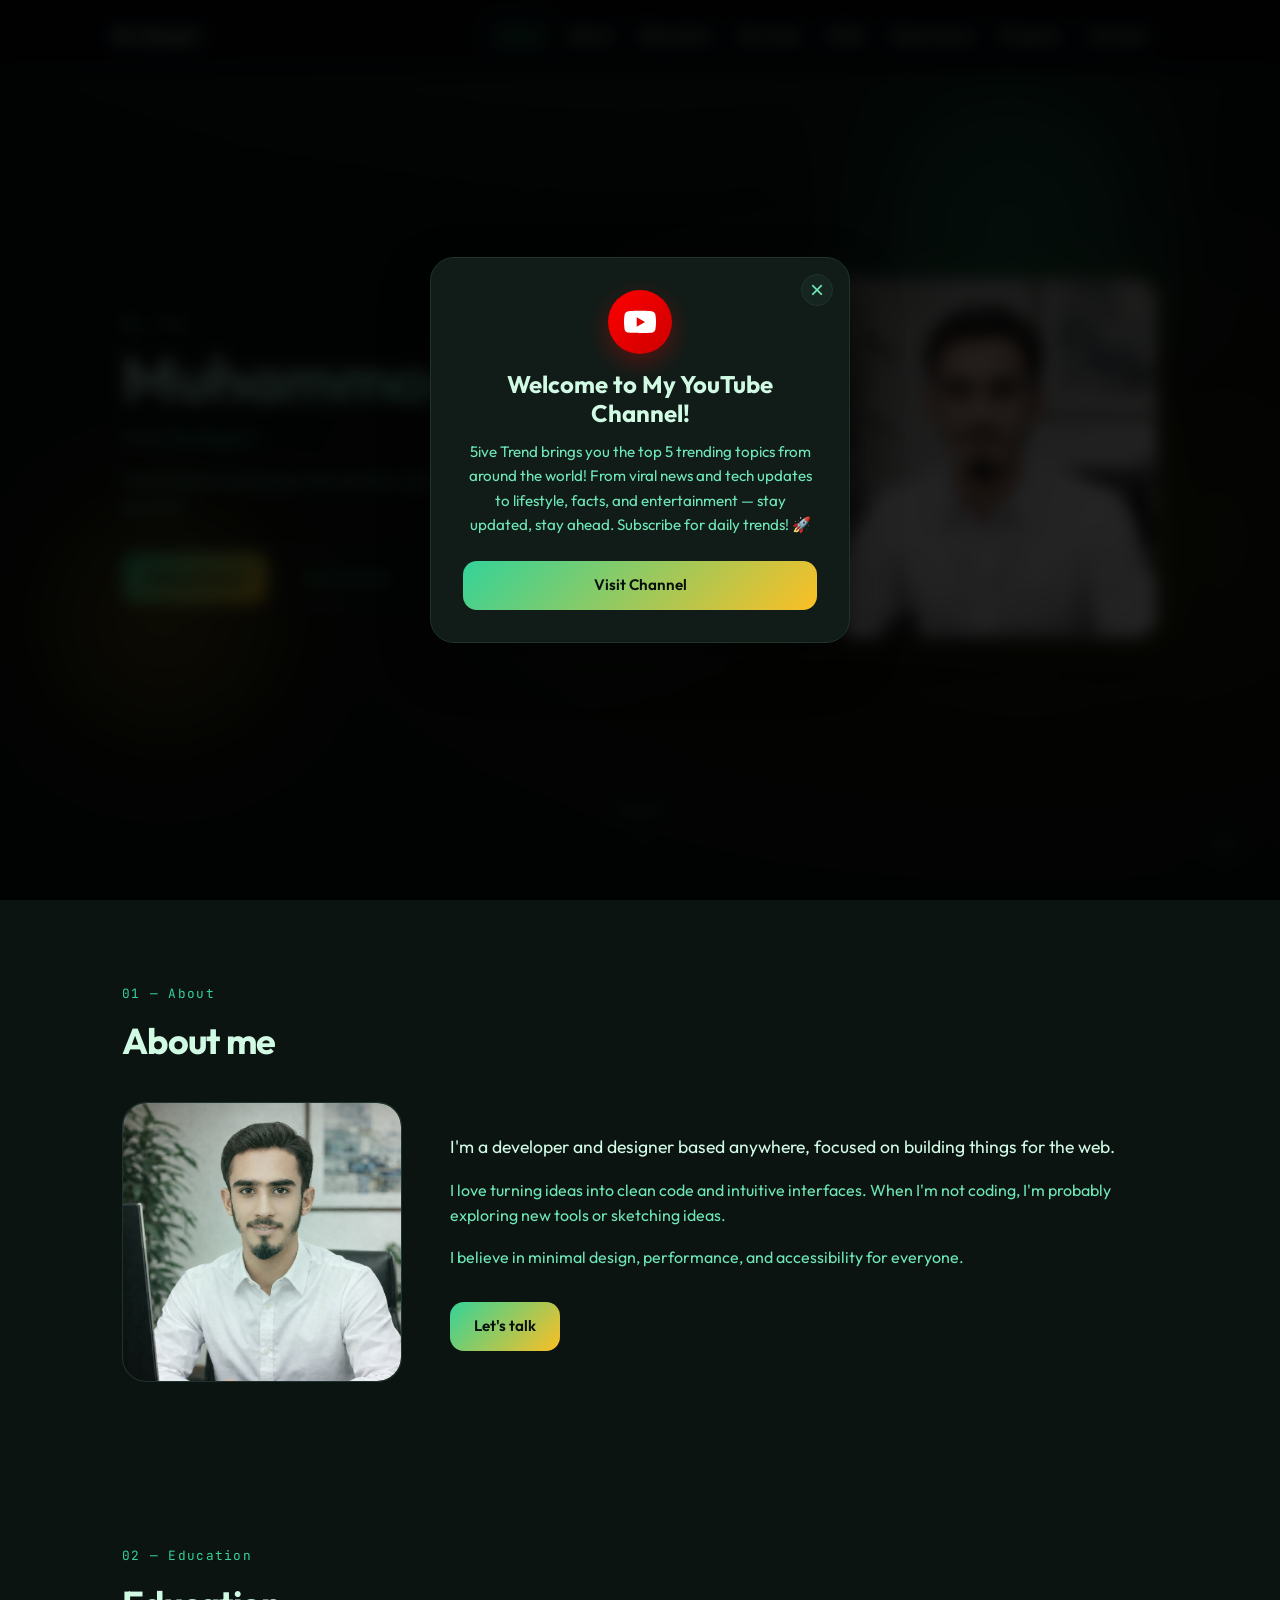
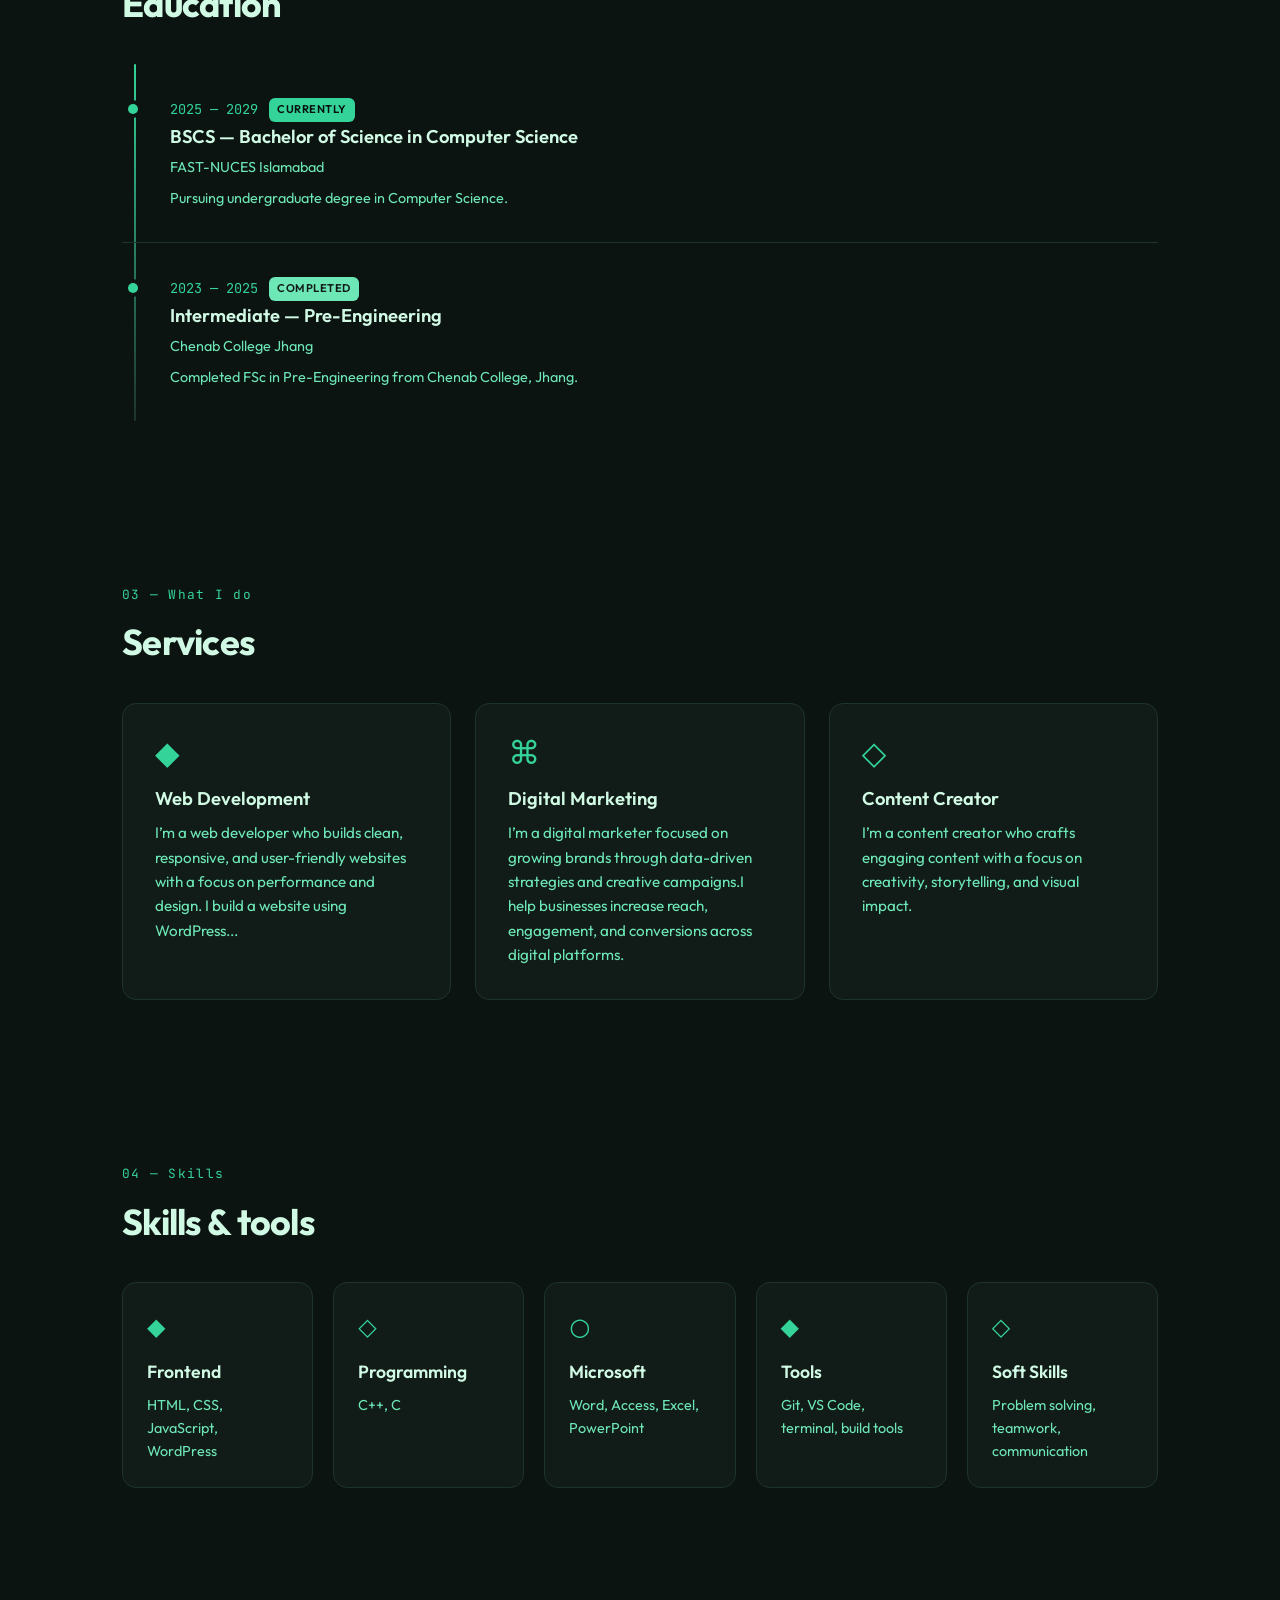
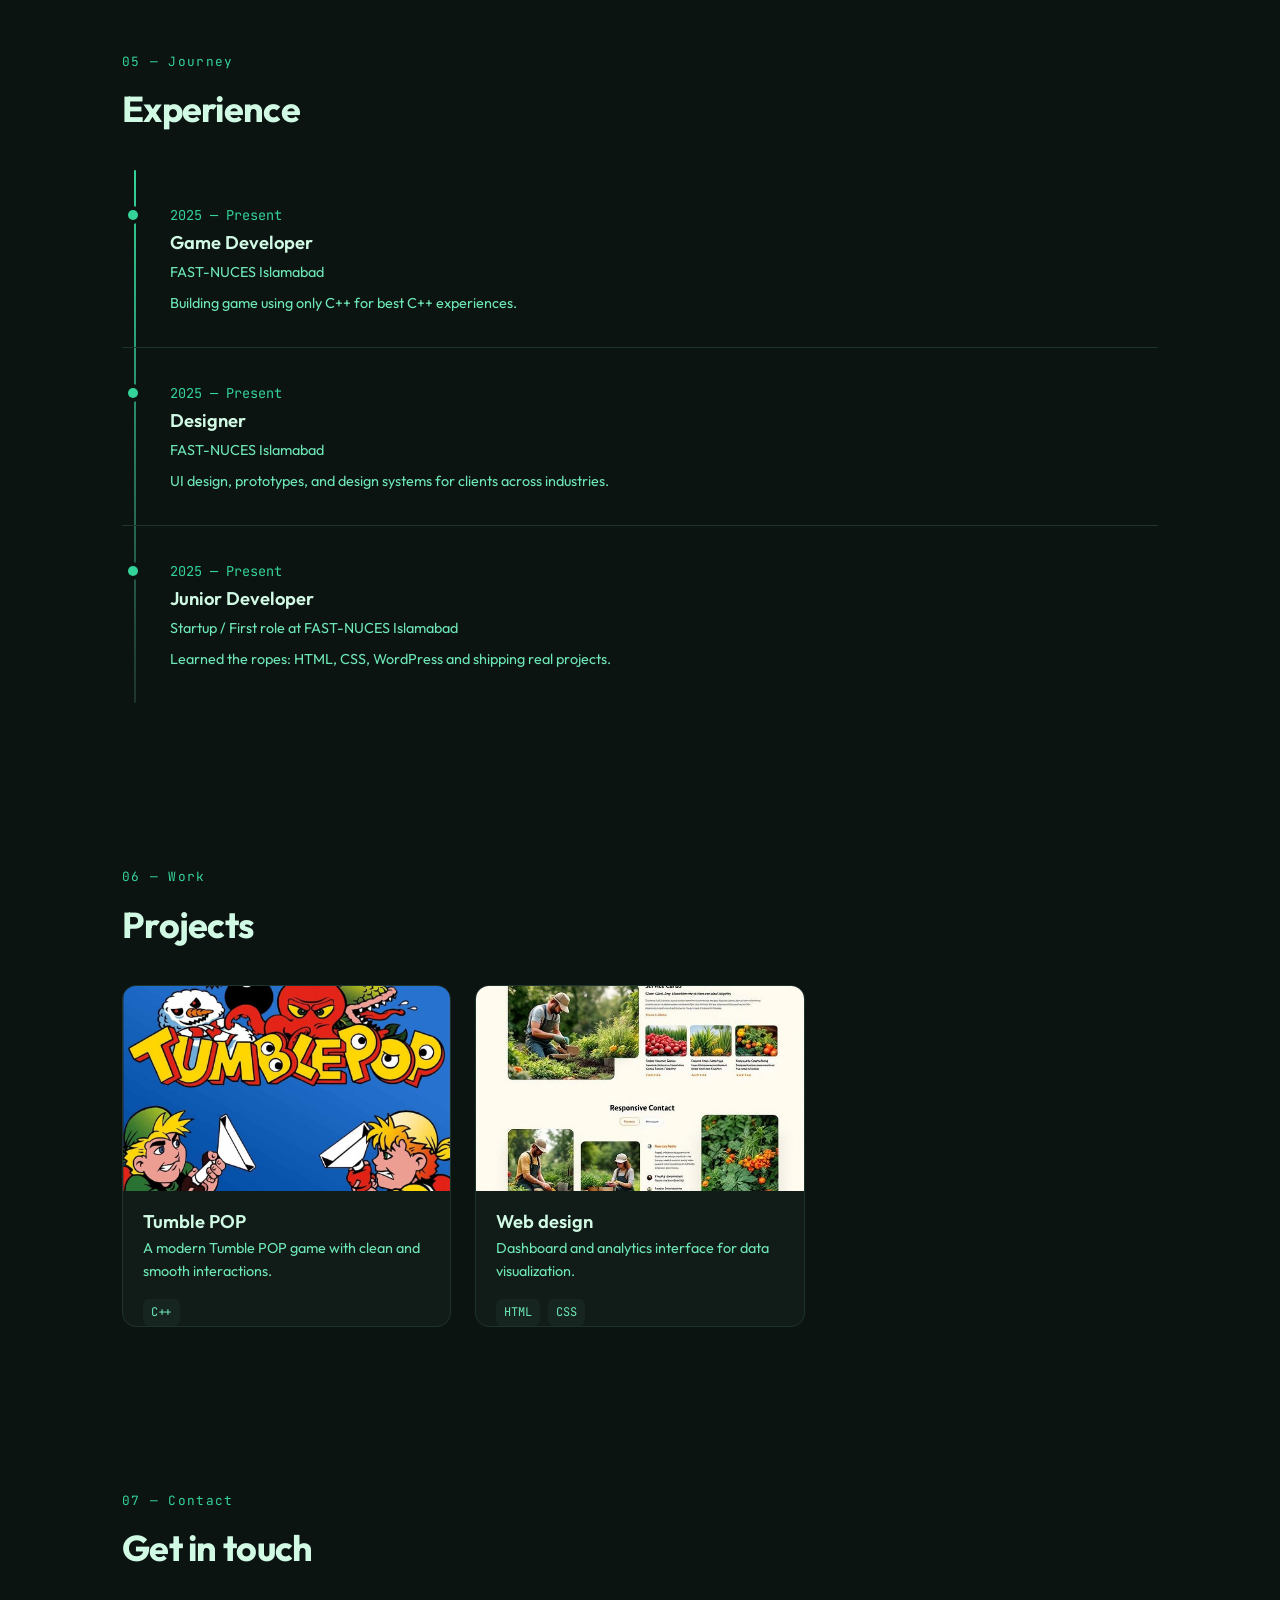
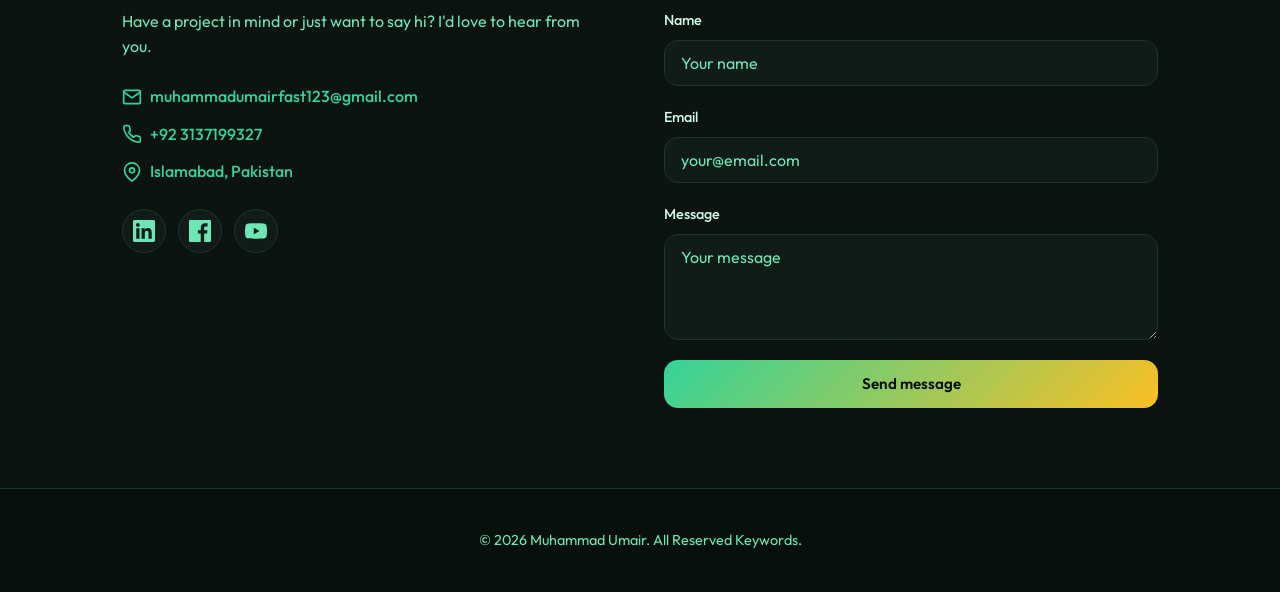
<file: index.html>
<!DOCTYPE html>
<html lang="en">

<head>
  <meta charset="UTF-8" />
  <meta name="viewport" content="width=device-width, initial-scale=1.0" />
  <meta name="description"
    content="Professional web developer portfolio of Muhammad Umair. خدمات: Website development, SEO, and freelance projects.">
  <title>Muhammad Umair - Web Developer Portfolio</title>
  <link rel="preconnect" href="https://fonts.googleapis.com" />
  <link rel="preconnect" href="https://fonts.gstatic.com" crossorigin />
  <link
    href="https://fonts.googleapis.com/css2?family=Outfit:wght@300;400;500;600;700&family=JetBrains+Mono:wght@400;500&display=swap"
    rel="stylesheet" />
  <link rel="stylesheet" href="styles.css" />
</head>

<body>
  <a href="#main" class="skip-link">Skip to content</a>

  <!-- YouTube Channel Notification -->
  <div class="youtube-notification" id="youtube-notification">
    <div class="youtube-notification__content">
      <button class="youtube-notification__close" id="youtube-close" aria-label="Close notification">×</button>
      <div class="youtube-notification__icon">
        <svg width="32" height="32" viewBox="0 0 24 24" fill="currentColor">
          <path
            d="M23.498 6.186a2.972 2.972 0 0 0-2.096-2.104C19.739 3.636 12 3.636 12 3.636s-7.739 0-9.402.446a2.972 2.972 0 0 0-2.096 2.104A31.69 31.69 0 0 0 0 12a31.69 31.69 0 0 0 .502 5.814 2.972 2.972 0 0 0 2.096 2.104c1.664.446 9.402.446 9.402.446s7.739 0 9.402-.446a2.972 2.972 0 0 0 2.096-2.104A31.69 31.69 0 0 0 24 12a31.69 31.69 0 0 0-.502-5.814zM9.545 15.568V8.432L15.818 12l-6.273 3.568z" />
        </svg>
      </div>
      <h3 class="youtube-notification__title">Welcome to My YouTube Channel!</h3>
      <p class="youtube-notification__text">5ive Trend brings you the top 5 trending topics from around the world!
        From viral news and tech updates to lifestyle, facts, and entertainment — stay updated, stay ahead.
        Subscribe for daily trends! 🚀</p>
      <a href="https://www.youtube.com/@5ivetrend-786-u4u" target="_blank"
        class="youtube-notification__btn btn btn--primary">Visit Channel</a>
    </div>
    <div class="youtube-notification__overlay"></div>
  </div>

  <header class="header" id="header">
    <nav class="nav container">
      <a href="#" class="nav__logo">M.Umair</a>
      <button class="nav__toggle" id="nav-toggle" aria-label="Toggle menu">
        <span class="nav__toggle-bar"></span>
        <span class="nav__toggle-bar"></span>
        <span class="nav__toggle-bar"></span>
      </button>
      <ul class="nav__menu" id="nav-menu">
        <li><a href="#hero" class="nav__link">Home</a></li>
        <li><a href="#about" class="nav__link">About</a></li>
        <li><a href="#education" class="nav__link">Education</a></li>
        <li><a href="#services" class="nav__link">Services</a></li>
        <li><a href="#skills" class="nav__link">Skills</a></li>
        <li><a href="#experience" class="nav__link">Experience</a></li>
        <li><a href="#projects" class="nav__link">Projects</a></li>
        <li><a href="#contact" class="nav__link">Contact</a></li>
      </ul>
    </nav>
  </header>

  <main id="main">
    <section class="hero" id="hero">
      <div class="hero__bg">
        <div class="hero__gradient"></div>
        <div class="hero__grid"></div>
        <div class="hero__orb hero__orb--1"></div>
        <div class="hero__orb hero__orb--2"></div>
        <div class="hero__orb hero__orb--3"></div>
      </div>
      <div class="container hero__inner">
        <div class="hero__content">
          <p class="hero__greet">Hi, I'm</p>
          <h1 class="hero__title">Muhammad Umair</h1>
          <p class="hero__tagline">I'm a <span class="hero__typed" id="hero-typed"></span><span
              class="hero__cursor">|</span></p>
          <p class="hero__desc">I build digital experiences that are fast, accessible, and beautiful.</p>
          <div class="hero__cta">
            <a href="#projects" class="btn btn--primary">View my work</a>
            <a href="#contact" class="btn btn--outline">Get in touch</a>
          </div>
        </div>
        <div class="hero__image-wrap">
          <img src="umair.png" alt="Muhammad Umair" class="hero__image"
            onerror="this.style.display='none'; this.nextElementSibling.style.display='block';" />
          <div class="hero__image-placeholder" aria-hidden="true"></div>
        </div>
      </div>
      <div class="hero__scroll">
        <span class="hero__scroll-text">Scroll</span>
        <div class="hero__scroll-line"></div>
      </div>
    </section>

    <section class="about section" id="about">
      <div class="container">
        <span class="section__label reveal">01 — About</span>
        <h2 class="section__title reveal">About me</h2>
        <div class="about__grid">
          <div class="about__image-wrap reveal">
            <div class="about__image">
              <img src="umair.png" alt="Muhammad Umair" class="about__photo"
                onerror="this.style.display='none'; this.nextElementSibling.style.display='block';" />
              <div class="about__image-placeholder" aria-hidden="true"></div>
              <div class="about__image-glow"></div>
            </div>
          </div>
          <div class="about__text">
            <p class="about__lead reveal">I'm a developer and designer based anywhere, focused on building things for
              the web.</p>
            <p class="reveal">I love turning ideas into clean code and intuitive interfaces. When I'm not coding, I'm
              probably exploring new tools or sketching ideas.</p>
            <p class="reveal">I believe in minimal design, performance, and accessibility for everyone.</p>
            <a href="#contact" class="btn btn--primary reveal">Let's talk</a>
          </div>
        </div>
      </div>
    </section>

    <section class="education section" id="education">
      <div class="container">
        <span class="section__label reveal">02 — Education</span>
        <h2 class="section__title reveal">Education</h2>
        <div class="timeline__list">
          <div class="timeline__item reveal">
            <span class="timeline__date">2025 — 2029</span>
            <span class="timeline__badge">Currently</span>
            <h3 class="timeline__title">BSCS — Bachelor of Science in Computer Science</h3>
            <p class="timeline__company">FAST-NUCES Islamabad</p>
            <p class="timeline__desc">Pursuing undergraduate degree in Computer Science.</p>
          </div>
          <div class="timeline__item reveal">
            <span class="timeline__date">2023 — 2025</span>
            <span class="timeline__badge timeline__badge--completed">Completed</span>
            <h3 class="timeline__title">Intermediate — Pre-Engineering</h3>
            <p class="timeline__company">Chenab College Jhang</p>
            <p class="timeline__desc">Completed FSc in Pre-Engineering from Chenab College, Jhang.</p>
          </div>
        </div>
      </div>
    </section>

    <!-- <section class="stats section">
      <div class="container">
        <div class="stats__grid">
          <div class="stat reveal">
            <span class="stat__value" data-count="5">0</span><span class="stat__suffix">+</span>
            <span class="stat__label">Years experience</span>
          </div>
          <div class="stat reveal">
            <span class="stat__value" data-count="30">0</span><span class="stat__suffix">+</span>
            <span class="stat__label">Projects delivered</span>
          </div>
          <div class="stat reveal">
            <span class="stat__value" data-count="20">0</span><span class="stat__suffix">+</span>
            <span class="stat__label">Happy clients</span>
          </div>
        </div>
      </div>
    </section> -->

    <section class="services section" id="services">
      <div class="container">
        <span class="section__label reveal">03 — What I do</span>
        <h2 class="section__title reveal">Services</h2>
        <div class="services__grid">
          <div class="service-card reveal">
            <div class="service-card__icon">◆</div>
            <h3>Web Development</h3>
            <p>I’m a web developer who builds clean, responsive, and user-friendly websites with a focus on performance
              and design.
              I build a website using WordPress...</p>
          </div>
          <div class="service-card reveal">
            <div class="service-card__icon">⌘</div>
            <h3>Digital Marketing</h3>
            <p>I’m a digital marketer focused on growing brands through data-driven strategies and creative campaigns.I
              help businesses increase reach, engagement, and conversions across digital platforms.</p>
          </div>
          <div class="service-card reveal">
            <div class="service-card__icon">◇</div>
            <h3>Content Creator</h3>
            <p>I’m a content creator who crafts engaging content with a focus on creativity, storytelling, and visual
              impact.</p>
          </div>
        </div>
      </div>
    </section>

    <section class="skills section" id="skills">
      <div class="container">
        <span class="section__label reveal">04 — Skills</span>
        <h2 class="section__title reveal">Skills & tools</h2>
        <div class="skills__grid">
          <div class="skill-card reveal">
            <span class="skill-card__icon">◆</span>
            <h3>Frontend</h3>
            <p>HTML, CSS, JavaScript, WordPress</p>
          </div>
          <div class="skill-card reveal">
            <span class="skill-card__icon">◇</span>
            <h3>Programming</h3>
            <p>C++, C</p>
          </div>
          <div class="skill-card reveal">
            <span class="skill-card__icon">○</span>
            <h3>Microsoft</h3>
            <p>Word, Access, Excel, PowerPoint</p>
          </div>
          <div class="skill-card reveal">
            <span class="skill-card__icon">◆</span>
            <h3>Tools</h3>
            <p>Git, VS Code, terminal, build tools</p>
          </div>
          <div class="skill-card reveal">
            <span class="skill-card__icon">◇</span>
            <h3>Soft Skills</h3>
            <p>Problem solving, teamwork, communication</p>
          </div>
        </div>
      </div>
    </section>

    <section class="timeline section" id="experience">
      <div class="container">
        <span class="section__label reveal">05 — Journey</span>
        <h2 class="section__title reveal">Experience</h2>
        <div class="timeline__list">
          <div class="timeline__item reveal">
            <span class="timeline__date">2025 — Present</span>
            <h3 class="timeline__title">Game Developer</h3>
            <p class="timeline__company">FAST-NUCES Islamabad</p>
            <p class="timeline__desc">Building game using only C++ for best C++ experiences.</p>
          </div>
          <div class="timeline__item reveal">
            <span class="timeline__date">2025 — Present</span>
            <h3 class="timeline__title">Designer</h3>
            <p class="timeline__company">FAST-NUCES Islamabad</p>
            <p class="timeline__desc">UI design, prototypes, and design systems for clients across industries.</p>
          </div>
          <div class="timeline__item reveal">
            <span class="timeline__date">2025 — Present</span>
            <h3 class="timeline__title">Junior Developer</h3>
            <p class="timeline__company">Startup / First role at FAST-NUCES Islamabad</p>
            <p class="timeline__desc">Learned the ropes: HTML, CSS, WordPress and shipping real projects.</p>
          </div>
        </div>
      </div>
    </section>

    <section class="projects section" id="projects">
      <div class="container">
        <span class="section__label reveal">06 — Work</span>
        <h2 class="section__title reveal">Projects</h2>
        <div class="projects__grid">
          <article class="project-card reveal">
            <div class="project-card__thumb">
              <img src="tumblepop.jpg" alt="Tumble POP Game" class="project-card__img"
                onerror="this.style.display='none'; this.nextElementSibling.classList.add('show');" />
              <div class="project-card__overlay"></div>
            </div>
            <h3 class="project-card__title">Tumble POP</h3>
            <p class="project-card__desc">A modern Tumble POP game with clean and smooth interactions.</p>
            <div class="project-card__tags">
              <span>C++</span>
            </div>
          </article>
          <article class="project-card reveal">
            <div class="project-card__thumb">
              <img src="iict.jpg" alt="Web Design Project" class="project-card__img"
                onerror="this.style.display='none'; this.nextElementSibling.classList.add('show');" />
              <div class="project-card__overlay"></div>
            </div>
            <h3 class="project-card__title">Web design</h3>
            <p class="project-card__desc">Dashboard and analytics interface for data visualization.</p>
            <div class="project-card__tags">
              <span>HTML</span><span>CSS</span>
            </div>
          </article>
        </div>
      </div>
    </section>

    <section class="contact section" id="contact">
      <div class="container contact__container">
        <span class="section__label reveal">07 — Contact</span>
        <h2 class="section__title reveal">Get in touch</h2>
        <div class="contact__grid">
          <div class="contact__left reveal">
            <p class="contact__lead">Have a project in mind or just want to say hi? I'd love to hear from you.</p>
            <div class="contact__info">
              <a href="mailto:muhammadumairfast123@gmail.com" class="contact__info-item">
                <span class="contact__icon" aria-hidden="true">
                  <svg width="20" height="20" viewBox="0 0 24 24" fill="none" stroke="currentColor" stroke-width="2"
                    stroke-linecap="round" stroke-linejoin="round">
                    <path d="M4 4h16c1.1 0 2 .9 2 2v12c0 1.1-.9 2-2 2H4c-1.1 0-2-.9-2-2V6c0-1.1.9-2 2-2z" />
                    <polyline points="22,6 12,13 2,6" />
                  </svg>
                </span>
                <span>muhammadumairfast123@gmail.com</span>
              </a>
              <a href="tel:+923137199327" class="contact__info-item">
                <span class="contact__icon" aria-hidden="true">
                  <svg width="20" height="20" viewBox="0 0 24 24" fill="none" stroke="currentColor" stroke-width="2"
                    stroke-linecap="round" stroke-linejoin="round">
                    <path
                      d="M22 16.92v3a2 2 0 0 1-2.18 2 19.79 19.79 0 0 1-8.63-3.07 19.5 19.5 0 0 1-6-6 19.79 19.79 0 0 1-3.07-8.67A2 2 0 0 1 4.11 2h3a2 2 0 0 1 2 1.72 12.84 12.84 0 0 0 .7 2.81 2 2 0 0 1-.45 2.11L8.09 9.91a16 16 0 0 0 6 6l1.27-1.27a2 2 0 0 1 2.11-.45 12.84 12.84 0 0 0 2.81.7A2 2 0 0 1 22 16.92z" />
                  </svg>
                </span>
                <span>+92 3137199327</span>
              </a>
              <div class="contact__info-item">
                <span class="contact__icon" aria-hidden="true">
                  <svg width="20" height="20" viewBox="0 0 24 24" fill="none" stroke="currentColor" stroke-width="2"
                    stroke-linecap="round" stroke-linejoin="round">
                    <path d="M21 10c0 7-9 13-9 13s-9-6-9-13a9 9 0 0 1 18 0z" />
                    <circle cx="12" cy="10" r="3" />
                  </svg>
                </span>
                <span>Islamabad, Pakistan</span>
              </div>
            </div>
            <div class="contact__social" aria-label="Social links">
              <a href="https://www.linkedin.com/in/muhammad-umair-469445380?utm_source=share&utm_campaign=share_via&utm_content=profile&utm_medium=android_app"
                target="_blank" class="contact__social-link" aria-label="LinkedIn">
                <svg width="22" height="22" viewBox="0 0 24 24" fill="currentColor">
                  <path
                    d="M20.447 20.452h-3.554v-5.569c0-1.328-.027-3.037-1.852-3.037-1.853 0-2.136 1.445-2.136 2.939v5.667H9.351V9h3.414v1.561h.046c.477-.9 1.637-1.85 3.37-1.85 3.601 0 4.267 2.37 4.267 5.455v6.286zM5.337 7.433c-1.144 0-2.063-.926-2.063-2.065 0-1.138.92-2.063 2.063-2.063 1.14 0 2.064.925 2.064 2.063 0 1.139-.925 2.065-2.064 2.065zm1.782 13.019H3.555V9h3.564v11.452zM22.225 0H1.771C.792 0 0 .774 0 1.729v20.542C0 23.227.792 24 1.771 24h20.451C23.2 24 24 23.227 24 22.271V1.729C24 .774 23.2 0 22.222 0h.003z" />
                </svg>
              </a>

              <a href="https://web.facebook.com/profile.php?id=61586141194974" target="_blank"
                class="contact__social-link" aria-label="Facebook">
                <svg width="22" height="22" viewBox="0 0 24 24" fill="currentColor">
                  <path
                    d="M22.675 0h-21.35C.597 0 0 .598 0 1.333v21.333C0 23.402.597 24 1.325 24h11.495v-9.294H9.692v-3.622h3.128V8.413c0-3.1 1.894-4.788 4.659-4.788 1.325 0 2.464.099 2.796.143v3.24l-1.918.001c-1.504 0-1.795.715-1.795 1.763v2.31h3.587l-.467 3.622h-3.12V24h6.116c.728 0 1.324-.598 1.324-1.333V1.333C24 .598 23.403 0 22.675 0z" />
                </svg>
              </a>

              <!-- <a href="https://www.instagram.com/fast_umair?igsh=b3Fobzh6YnUxYXM0" target="_blank" class="contact__social-link" aria-label="Instagram">
              <svg width="22" height="22" viewBox="0 0 24 24" fill="currentColor">
              <path d="M12 2.163c3.204 0 3.584.012 4.849.07 1.366.062 2.633.337 3.608 1.312.975.975 1.25 2.242 1.312 3.608.058 1.265.07 1.645.07 4.849s-.012 3.584-.07 4.849c-.062 1.366-.337 2.633-1.312 3.608-.975.975-2.242 1.25-3.608 1.312-1.265.058-1.645.07-4.849.07s-3.584-.012-4.849-.07c-1.366-.062-2.633-.337-3.608-1.312-.975-.975-1.25-2.242-1.312-3.608C2.175 15.584 2.163 15.204 2.163 12s.012-3.584.07-4.849c.062-1.366.337-2.633 1.312-3.608C4.52 2.57 5.787 2.295 7.153 2.233 8.418 2.175 8.798 2.163 12 2.163zm0-2.163C8.741 0 8.332.012 7.052.07 5.766.128 4.603.396 3.603 1.396 2.603 2.396 2.335 3.559 2.277 4.845 2.219 6.126 2.207 6.535 2.207 12s.012 5.874.07 7.155c.058 1.286.326 2.449 1.326 3.449 1 .999 2.163 1.268 3.449 1.326 1.281.058 1.69.07 7.155.07s5.874-.012 7.155-.07c1.286-.058 2.449-.326 3.449-1.326 1-.999 1.268-2.163 1.326-3.449.058-1.281.07-1.69.07-7.155s-.012-5.874-.07-7.155c-.058-1.286-.326-2.449-1.326-3.449C19.657.396 18.494.128 17.208.07 15.926.012 15.517 0 12 0zM12 5.838a6.162 6.162 0 1 0 0 12.324 6.162 6.162 0 0 0 0-12.324zm0 10.162a3.999 3. 999 0 1 1 0-7.998 3.999 3.999 0 0 1 0 7.998zm6.406-11.845a1.44 1.44 0 1 0 0 2.881 1.44 1.44 0 0 0 0-2.881z"/>
              </svg>
              </a> -->

              <a href="https://www.youtube.com/@5ivetrend-786-u4u" class="contact__social-link" target="_blank"
                aria-label="YouTube">
                <svg width="22" height="22" viewBox="0 0 24 24" fill="currentColor">
                  <path
                    d="M23.498 6.186a2.972 2.972 0 0 0-2.096-2.104C19.739 3.636 12 3.636 12 3.636s-7.739 0-9.402.446a2.972 2.972 0 0 0-2.096 2.104A31.69 31.69 0 0 0 0 12a31.69 31.69 0 0 0 .502 5.814 2.972 2.972 0 0 0 2.096 2.104c1.664.446 9.402.446 9.402.446s7.739 0 9.402-.446a2.972 2.972 0 0 0 2.096-2.104A31.69 31.69 0 0 0 24 12a31.69 31.69 0 0 0-.502-5.814zM9.545 15.568V8.432L15.818 12l-6.273 3.568z" />
                </svg>
              </a>

            </div>
          </div>
          <form class="contact__form" id="contact-form">
            <div class="contact__row">
              <label for="name">Name</label>
              <input type="text" id="name" name="name" required placeholder="Your name" />
            </div>
            <div class="contact__row">
              <label for="email">Email</label>
              <input type="email" id="email" name="email" required placeholder="your@email.com" />
            </div>
            <div class="contact__row">
              <label for="message">Message</label>
              <textarea id="message" name="message" rows="4" required placeholder="Your message"></textarea>
            </div>
            <!-- <a href i251009@is.nu.edu.pk><button type="submit" class="btn btn--primary">Send message</button> -->
            <button type="submit" class="btn btn--primary">Send message</button>
          </form>
        </div>
      </div>
    </section>
  </main>

  <footer class="footer">
    <div class="container footer__inner">
      <p class="footer__copy">© <span id="year"></span> Muhammad Umair. All Reserved Keywords.</p>
    </div>
  </footer>

  <a href="#hero" class="footer__back" aria-label="Back to top">
    <svg width="24" height="24" viewBox="0 0 24 24" fill="none" stroke="currentColor" stroke-width="2"
      stroke-linecap="round" stroke-linejoin="round">
      <polyline points="18 15 12 9 6 15" />
    </svg>
  </a>

  <script src="script.js"></script>
</body>

</html>
</file>
<file: styles.css>
/* ============================================
   Personal Website — Modern Dark Theme
   Fully responsive. No white.
   ============================================ */

:root {
  /* Lush modern palette */
  --bg-deep: #07100d;
  --bg-main: #0c1412;
  --bg-card: #111c18;
  --bg-elevated: #162520;
  --border: #1e332d;
  --border-soft: #182a25;
  --text: #d1fae5;
  --text-muted: #6ee7b7;
  --accent: #34d399;
  --accent-dim: #10b981;
  --accent-alt: #fbbf24;
  --accent-alt-dim: #f59e0b;
  --gradient-start: #34d399;
  --gradient-end: #fbbf24;
  --accent-rgb: 52, 211, 153;
  --accent-alt-rgb: 251, 191, 36;
  --radius: 14px;
  --radius-lg: 24px;
  --radius-xl: 32px;
  --shadow: 0 4px 24px rgba(0, 0, 0, 0.35);
  --shadow-lg: 0 20px 50px rgba(0, 0, 0, 0.4);
  --transition: 0.25s cubic-bezier(0.4, 0, 0.2, 1);
  --transition-slow: 0.5s cubic-bezier(0.22, 1, 0.36, 1);
  --font-sans: "Outfit", system-ui, sans-serif;
  --font-mono: "JetBrains Mono", monospace;
}

/* Reveal on scroll */
.reveal {
  opacity: 0;
  transform: translateY(24px);
  transition: opacity 0.6s var(--transition-slow), transform 0.6s var(--transition-slow);
}

.reveal.revealed {
  opacity: 1;
  transform: translateY(0);
}

.reveal-left {
  opacity: 0;
  transform: translateX(-24px);
  transition: opacity 0.6s var(--transition-slow), transform 0.6s var(--transition-slow);
}

.reveal-left.revealed {
  opacity: 1;
  transform: translateX(0);
}

.reveal.revealed:nth-child(1) { transition-delay: 0s; }
.reveal.revealed:nth-child(2) { transition-delay: 0.05s; }
.reveal.revealed:nth-child(3) { transition-delay: 0.1s; }
.reveal.revealed:nth-child(4) { transition-delay: 0.15s; }
.reveal.revealed:nth-child(5) { transition-delay: 0.2s; }
.reveal.revealed:nth-child(6) { transition-delay: 0.25s; }
.reveal.revealed:nth-child(7) { transition-delay: 0.3s; }
.reveal.revealed:nth-child(8) { transition-delay: 0.35s; }
.reveal.revealed:nth-child(9) { transition-delay: 0.4s; }
.reveal.revealed:nth-child(10) { transition-delay: 0.45s; }

*,
*::before,
*::after {
  box-sizing: border-box;
  margin: 0;
  padding: 0;
}

html {
  scroll-behavior: smooth;
}

body {
  font-family: var(--font-sans);
  background: var(--bg-main);
  color: var(--text);
  line-height: 1.6;
  min-height: 100vh;
  overflow-x: hidden;
  -webkit-font-smoothing: antialiased;
}

@media (max-width: 380px) {
  .container {
    padding: 0 1rem;
  }
}

a {
  color: var(--accent);
  text-decoration: none;
  transition: color var(--transition);
}

a:hover {
  color: var(--accent-dim);
}

img {
  max-width: 100%;
  height: auto;
  display: block;
}

ul {
  list-style: none;
}

/* Skip link */
.skip-link {
  position: absolute;
  top: -100%;
  left: 1rem;
  z-index: 100;
  padding: 0.75rem 1rem;
  background: var(--accent);
  color: var(--bg-deep);
  border-radius: var(--radius);
  font-weight: 600;
  transition: top var(--transition);
}

.skip-link:focus {
  top: 1rem;
}

/* Container */
.container {
  width: 100%;
  max-width: 1100px;
  margin: 0 auto;
  padding: 0 1.25rem;
}

/* ========== Header & Nav (mobile-first) ========== */
.header {
  position: fixed;
  top: 0;
  left: 0;
  right: 0;
  z-index: 50;
  background: rgba(8, 11, 18, 0.88);
  backdrop-filter: blur(14px);
  -webkit-backdrop-filter: blur(14px);
  border-bottom: 1px solid var(--border);
  transition: background var(--transition);
}

.nav {
  display: flex;
  align-items: center;
  justify-content: space-between;
  min-height: 4.5rem;
  padding: 1.25rem 0;
}

.nav__logo {
  font-weight: 700;
  font-size: 1.25rem;
  color: var(--text);
  letter-spacing: 0.05em;
  padding: 0.75rem 1.5rem;
  margin-left: -1.25rem;
}

.nav__logo:hover {
  color: var(--accent);
}

.nav__toggle {
  display: flex;
  flex-direction: column;
  gap: 5px;
  padding: 0.5rem;
  background: none;
  border: none;
  cursor: pointer;
  color: var(--text);
}

.header.scrolled {
  box-shadow: 0 4px 24px rgba(0, 0, 0, 0.35);
}

.nav__toggle-bar {
  width: 22px;
  height: 2px;
  background: currentColor;
  border-radius: 2px;
  transition: transform var(--transition), opacity var(--transition);
}

.nav__toggle.active .nav__toggle-bar:nth-child(1) {
  transform: translateY(7px) rotate(45deg);
}

.nav__toggle.active .nav__toggle-bar:nth-child(2) {
  opacity: 0;
}

.nav__toggle.active .nav__toggle-bar:nth-child(3) {
  transform: translateY(-7px) rotate(-45deg);
}

.nav__menu {
  position: fixed;
  top: 4.5rem;
  left: 0;
  right: 0;
  background: var(--bg-elevated);
  border-bottom: 1px solid var(--border);
  padding: 1.5rem;
  display: flex;
  flex-direction: column;
  gap: 0.5rem;
  transform: translateY(-100%);
  opacity: 0;
  visibility: hidden;
  transition: transform var(--transition), opacity var(--transition), visibility var(--transition);
}

.nav__menu.open {
  transform: translateY(0);
  opacity: 1;
  visibility: visible;
}

.nav__link {
  display: block;
  padding: 0.75rem 0;
  color: var(--text);
  font-weight: 500;
  border-radius: var(--radius);
}

.nav__link:hover,
.nav__link.active {
  color: var(--accent);
  background: rgba(var(--accent-rgb), 0.1);
}

/* ========== Hero ========== */
.hero {
  position: relative;
  min-height: 100vh;
  display: flex;
  align-items: center;
  padding: 5rem 0 4rem;
}

.hero__bg {
  position: absolute;
  inset: 0;
  z-index: 0;
}

.hero__gradient {
  position: absolute;
  inset: 0;
  background: radial-gradient(ellipse 80% 50% at 50% -20%, rgba(var(--accent-rgb), 0.18), transparent),
              radial-gradient(ellipse 60% 40% at 80% 60%, rgba(var(--accent-alt-rgb), 0.12), transparent);
  pointer-events: none;
}

.hero__grid {
  position: absolute;
  inset: 0;
  background-image: linear-gradient(var(--border) 1px, transparent 1px),
                    linear-gradient(90deg, var(--border) 1px, transparent 1px);
  background-size: 48px 48px;
  opacity: 0.4;
  mask-image: radial-gradient(ellipse 70% 70% at 50% 50%, black, transparent);
}

.hero__orb {
  position: absolute;
  border-radius: 50%;
  filter: blur(60px);
  opacity: 0.35;
  pointer-events: none;
  animation: orbFloat 12s ease-in-out infinite;
}

.hero__orb--1 {
  width: 280px;
  height: 280px;
  background: var(--accent);
  top: 10%;
  right: 10%;
  animation-delay: 0s;
}

.hero__orb--2 {
  width: 200px;
  height: 200px;
  background: var(--accent-alt);
  bottom: 20%;
  left: 5%;
  animation-delay: -4s;
}

.hero__orb--3 {
  width: 160px;
  height: 160px;
  background: var(--accent);
  top: 50%;
  left: 40%;
  animation-delay: -8s;
}

@keyframes orbFloat {
  0%, 100% { transform: translate(0, 0) scale(1); }
  33% { transform: translate(20px, -30px) scale(1.05); }
  66% { transform: translate(-15px, 20px) scale(0.95); }
}

.hero__inner {
  position: relative;
  z-index: 1;
  display: grid;
  grid-template-columns: 1fr;
  gap: 2.5rem;
  align-items: center;
  width: 100%;
}

.hero__content {
  order: 1;
}

.hero__image-wrap {
  position: relative;
  order: 2;
  justify-self: center;
  max-width: 280px;
}

.hero__image-wrap::before {
  content: "";
  position: absolute;
  inset: -8px;
  border-radius: calc(var(--radius-lg) + 8px);
  background: linear-gradient(135deg, var(--accent), var(--accent-alt));
  opacity: 0.25;
  z-index: -1;
  filter: blur(12px);
}

.hero__image,
.hero__image-placeholder {
  width: 100%;
  aspect-ratio: 1;
  object-fit: cover;
  border-radius: var(--radius-lg);
  border: 1px solid var(--border);
  box-shadow: 0 24px 48px rgba(0, 0, 0, 0.4);
}

.hero__image {
  display: block;
}

.hero__image-placeholder {
  display: none;
  background: linear-gradient(135deg, var(--bg-elevated) 0%, var(--bg-card) 100%);
  background-image: url("data:image/svg+xml,%3Csvg xmlns='http://www.w3.org/2000/svg' viewBox='0 0 24 24' fill='%237d8aa3' opacity='0.5'%3E%3Cpath d='M12 12c2.21 0 4-1.79 4-4s-1.79-4-4-4-4 1.79-4 4 1.79 4 4 4zm0 2c-2.67 0-8 1.34-8 4v2h16v-2c0-2.66-5.33-4-8-4z'/%3E%3C/svg%3E");
  background-size: 48px 48px;
  background-position: center;
  background-repeat: no-repeat;
}

.hero__greet {
  font-size: 0.95rem;
  color: var(--accent);
  font-weight: 500;
  margin-bottom: 0.5rem;
  font-family: var(--font-mono);
}

.hero__title {
  font-size: clamp(2.5rem, 8vw, 4rem);
  font-weight: 700;
  line-height: 1.1;
  letter-spacing: -0.02em;
  margin-bottom: 0.5rem;
  background: linear-gradient(135deg, var(--text) 0%, var(--text-muted) 100%);
  -webkit-background-clip: text;
  -webkit-text-fill-color: transparent;
  background-clip: text;
}

.hero__tagline {
  font-size: 1.15rem;
  color: var(--text-muted);
  margin-bottom: 1rem;
  min-height: 1.5em;
}

.hero__typed {
  color: var(--accent);
  font-weight: 500;
}

.hero__cursor {
  display: inline-block;
  color: var(--accent);
  animation: blink 1s step-end infinite;
  margin-left: 2px;
}

@keyframes blink {
  50% { opacity: 0; }
}

.hero__desc {
  font-size: 1rem;
  color: var(--text-muted);
  max-width: 420px;
  margin-bottom: 2rem;
}

.hero__cta {
  display: flex;
  flex-wrap: wrap;
  gap: 0.75rem;
}

.hero__scroll {
  position: absolute;
  bottom: 2rem;
  left: 50%;
  transform: translateX(-50%);
  display: flex;
  flex-direction: column;
  align-items: center;
  gap: 0.5rem;
  color: var(--text-muted);
  font-size: 0.8rem;
  font-family: var(--font-mono);
}

.hero__scroll-line {
  width: 1px;
  height: 40px;
  background: linear-gradient(to bottom, var(--accent), transparent);
  border-radius: 2px;
  animation: scrollPulse 2s ease-in-out infinite;
}

@keyframes scrollPulse {
  0%, 100% { opacity: 0.5; transform: scaleY(0.8); }
  50% { opacity: 1; transform: scaleY(1); }
}

/* Buttons */
.btn {
  display: inline-flex;
  align-items: center;
  justify-content: center;
  padding: 0.75rem 1.5rem;
  min-height: 48px;
  font-family: var(--font-sans);
  font-size: 0.95rem;
  font-weight: 600;
  border-radius: var(--radius);
  border: none;
  cursor: pointer;
  transition: transform var(--transition), box-shadow var(--transition), background var(--transition);
}

.btn:focus-visible {
  outline: 2px solid var(--accent);
  outline-offset: 2px;
}

.btn--primary {
  background: linear-gradient(135deg, var(--gradient-start), var(--gradient-end));
  color: var(--bg-deep);
}

.btn--primary:hover {
  transform: translateY(-2px);
  box-shadow: 0 12px 32px rgba(var(--accent-rgb), 0.28);
}

.btn--outline {
  background: transparent;
  color: var(--accent);
  border: 2px solid var(--border);
}

.btn--outline:hover {
  border-color: var(--accent);
  background: rgba(var(--accent-rgb), 0.1);
}

/* ========== Sections ========== */
.section {
  padding: 4rem 0;
}

.section__label {
  display: inline-block;
  font-family: var(--font-mono);
  font-size: 0.8rem;
  color: var(--accent);
  letter-spacing: 0.1em;
  margin-bottom: 0.5rem;
}

.section__title {
  font-size: clamp(1.75rem, 4vw, 2.25rem);
  font-weight: 700;
  letter-spacing: -0.02em;
  margin-bottom: 2rem;
  color: var(--text);
}

/* About */
.about__grid {
  display: grid;
  gap: 2rem;
}

.about__image-wrap {
  aspect-ratio: 1;
  max-width: 280px;
  margin: 0 auto;
}

.about__image {
  position: relative;
  width: 100%;
  height: 100%;
  border-radius: var(--radius-lg);
  background: linear-gradient(135deg, var(--bg-elevated) 0%, var(--bg-card) 100%);
  border: 1px solid var(--border);
  overflow: hidden;
}

.about__photo,
.about__image-placeholder {
  position: absolute;
  inset: 0;
  width: 100%;
  height: 100%;
  object-fit: cover;
  border-radius: var(--radius-lg);
}

.about__photo {
  display: block;
}

.about__image-placeholder {
  display: none;
  background: linear-gradient(135deg, var(--bg-elevated) 0%, var(--bg-card) 100%);
  background-image: url("data:image/svg+xml,%3Csvg xmlns='http://www.w3.org/2000/svg' viewBox='0 0 24 24' fill='%237d8aa3' opacity='0.5'%3E%3Cpath d='M12 12c2.21 0 4-1.79 4-4s-1.79-4-4-4-4 1.79-4 4 1.79 4 4 4zm0 2c-2.67 0-8 1.34-8 4v2h16v-2c0-2.66-5.33-4-8-4z'/%3E%3C/svg%3E");
  background-size: 48px 48px;
  background-position: center;
  background-repeat: no-repeat;
}

.about__image-glow {
  position: absolute;
  inset: -30%;
  background: radial-gradient(circle, rgba(var(--accent-rgb), 0.14) 0%, transparent 70%);
  pointer-events: none;
}

.about__text .about__lead {
  font-size: 1.1rem;
  color: var(--text);
  margin-bottom: 1rem;
}

.about__text p {
  color: var(--text-muted);
  margin-bottom: 1rem;
}

.about__text .btn {
  margin-top: 1rem;
}

/* Stats */
.stats {
  padding: 3rem 0;
  background: var(--bg-deep);
  border-top: 1px solid var(--border);
  border-bottom: 1px solid var(--border);
}

.stats__grid {
  display: grid;
  grid-template-columns: 1fr;
  gap: 2rem;
  text-align: center;
}

.stat {
  padding: 1rem 0;
}

.stat__value {
  font-size: clamp(2rem, 5vw, 3rem);
  font-weight: 700;
  font-family: var(--font-mono);
  color: var(--accent);
  line-height: 1;
}

.stat__suffix {
  font-size: inherit;
  color: var(--accent);
  font-weight: 700;
}

.stat__label {
  display: block;
  font-size: 0.85rem;
  color: var(--text-muted);
  margin-top: 0.5rem;
}

/* Services */
.services__grid {
  display: grid;
  gap: 1.5rem;
}

.service-card {
  padding: 2rem;
  background: var(--bg-card);
  border: 1px solid var(--border);
  border-radius: var(--radius);
  transition: border-color var(--transition), transform var(--transition), box-shadow var(--transition);
}

.service-card:hover {
  border-color: var(--accent-dim);
  transform: translateY(-4px);
  box-shadow: var(--shadow-lg);
}

.service-card__icon {
  font-size: 2rem;
  color: var(--accent);
  margin-bottom: 1rem;
  line-height: 1;
}

.service-card h3 {
  font-size: 1.15rem;
  font-weight: 600;
  margin-bottom: 0.5rem;
  color: var(--text);
}

.service-card p {
  font-size: 0.95rem;
  color: var(--text-muted);
}

/* Skills */
.skills__grid {
  display: grid;
  gap: 1.25rem;
}

.skill-card {
  padding: 1.5rem;
  background: var(--bg-card);
  border: 1px solid var(--border);
  border-radius: var(--radius);
  transition: border-color var(--transition), transform var(--transition);
}

.skill-card:hover {
  border-color: var(--accent-dim);
  transform: translateY(-4px);
}

.skill-card__icon {
  display: block;
  color: var(--accent);
  font-size: 1.5rem;
  margin-bottom: 0.75rem;
}

.skill-card h3 {
  font-size: 1.1rem;
  font-weight: 600;
  margin-bottom: 0.5rem;
  color: var(--text);
}

.skill-card p {
  font-size: 0.9rem;
  color: var(--text-muted);
}

/* Projects */
.projects__grid {
  display: grid;
  gap: 1.5rem;
}

.project-card {
  background: var(--bg-card);
  border: 1px solid var(--border);
  border-radius: var(--radius);
  overflow: hidden;
  transition: border-color var(--transition), transform var(--transition);
}

.project-card:hover {
  border-color: var(--accent-dim);
  transform: translateY(-4px);
}

.project-card__thumb {
  position: relative;
  aspect-ratio: 16/10;
  background: linear-gradient(135deg, var(--bg-elevated) 0%, var(--bg-deep) 100%);
  display: flex;
  align-items: center;
  justify-content: center;
  overflow: hidden;
}

.project-card__img {
  position: absolute;
  inset: 0;
  width: 100%;
  height: 100%;
  object-fit: cover;
  z-index: 1;
}

.project-card__num {
  position: absolute;
  font-family: var(--font-mono);
  font-size: 3rem;
  font-weight: 700;
  color: var(--border);
  z-index: 0;
  display: none;
}

.project-card__num.show {
  display: flex;
  align-items: center;
  justify-content: center;
}

.project-card__title {
  font-size: 1.15rem;
  font-weight: 600;
  padding: 1rem 1.25rem 0;
  color: var(--text);
}

.project-card__desc {
  font-size: 0.9rem;
  color: var(--text-muted);
  padding: 0 1.25rem;
}

.project-card__tags {
  display: flex;
  flex-wrap: wrap;
  gap: 0.5rem;
  padding: 1rem 1.25rem 0;
}

.project-card__tags span {
  font-size: 0.75rem;
  font-family: var(--font-mono);
  padding: 0.25rem 0.5rem;
  background: var(--bg-elevated);
  border-radius: 6px;
  color: var(--text-muted);
}

.project-card__link {
  display: inline-block;
  padding: 1rem 1.25rem;
  font-weight: 500;
  color: var(--accent);
}

.project-card__link:hover {
  color: var(--accent-dim);
}

.project-card__overlay {
  position: absolute;
  inset: 0;
  z-index: 2;
  background: linear-gradient(180deg, transparent 40%, rgba(8, 11, 18, 0.85) 100%);
  opacity: 0;
  transition: opacity var(--transition);
}

.project-card:hover .project-card__overlay {
  opacity: 1;
}

/* Timeline */
.timeline__list {
  display: flex;
  flex-direction: column;
  gap: 0;
  position: relative;
}

.timeline__list::before {
  content: "";
  position: absolute;
  left: 0;
  top: 0;
  bottom: 0;
  width: 2px;
  background: linear-gradient(180deg, var(--accent), var(--border));
  border-radius: 2px;
}

.timeline__item {
  position: relative;
  padding: 2rem 0 2rem 2.5rem;
  border-bottom: 1px solid var(--border);
}

.timeline__item:last-child {
  border-bottom: none;
}

.timeline__item::before {
  content: "";
  position: absolute;
  left: -6px;
  top: 2.5rem;
  width: 10px;
  height: 10px;
  background: var(--accent);
  border-radius: 50%;
  box-shadow: 0 0 0 4px var(--bg-main);
}

.timeline__date {
  font-family: var(--font-mono);
  font-size: 0.85rem;
  color: var(--accent);
  margin-bottom: 0.25rem;
}

.timeline__badge {
  display: inline-block;
  font-size: 0.7rem;
  font-weight: 600;
  text-transform: uppercase;
  letter-spacing: 0.05em;
  color: var(--bg-deep);
  background: var(--accent);
  padding: 0.2rem 0.5rem;
  border-radius: 6px;
  margin-left: 0.5rem;
  vertical-align: middle;
}

.timeline__badge--completed {
  background: var(--text-muted);
  color: var(--bg-card);
}

.timeline__title {
  font-size: 1.15rem;
  font-weight: 600;
  color: var(--text);
  margin-bottom: 0.25rem;
}

.timeline__company {
  font-size: 0.9rem;
  color: var(--text-muted);
  margin-bottom: 0.5rem;
}

.timeline__desc {
  font-size: 0.9rem;
  color: var(--text-muted);
}

/* Contact */
.contact__container {
  max-width: 1100px;
  margin-left: auto;
  margin-right: auto;
}

.contact__grid {
  display: grid;
  grid-template-columns: 1fr;
  gap: 2.5rem;
  align-items: start;
}

.contact__left {
  display: flex;
  flex-direction: column;
  gap: 1.5rem;
  text-align: left;
}

.contact__lead {
  color: var(--text-muted);
  margin-bottom: 0;
  max-width: 480px;
}

.contact__info {
  display: flex;
  flex-direction: column;
  align-items: flex-start;
  gap: 0.75rem;
}

.contact__info-item {
  display: inline-flex;
  align-items: center;
  gap: 0.5rem;
  color: var(--accent);
  font-weight: 500;
  transition: color var(--transition);
}

.contact__info-item:hover {
  color: var(--accent-alt);
}

.contact__info-item a {
  color: inherit;
}

.contact__icon {
  display: inline-flex;
  align-items: center;
  justify-content: center;
  color: var(--accent);
  flex-shrink: 0;
}

.contact__social {
  display: flex;
  flex-wrap: wrap;
  justify-content: center;
  gap: 0.75rem;
}

.contact__social-link {
  display: inline-flex;
  align-items: center;
  justify-content: center;
  width: 44px;
  height: 44px;
  border-radius: 50%;
  background: var(--bg-card);
  border: 1px solid var(--border);
  color: var(--text-muted);
  transition: color var(--transition), border-color var(--transition), transform var(--transition);
}

.contact__social-link:hover {
  color: var(--accent);
  border-color: var(--accent);
  transform: translateY(-2px);
}

.contact__form {
  width: 100%;
  display: flex;
  flex-direction: column;
  gap: 1.25rem;
}

.contact__row {
  display: flex;
  flex-direction: column;
  gap: 0.5rem;
}

.contact__row label {
  font-size: 0.9rem;
  font-weight: 500;
  color: var(--text);
}

.contact__row input,
.contact__row textarea {
  padding: 0.75rem 1rem;
  font-family: var(--font-sans);
  font-size: 1rem;
  background: var(--bg-card);
  border: 1px solid var(--border);
  border-radius: var(--radius);
  color: var(--text);
  transition: border-color var(--transition);
}

.contact__row input::placeholder,
.contact__row textarea::placeholder {
  color: var(--text-muted);
}

.contact__row input:focus,
.contact__row textarea:focus {
  outline: none;
  border-color: var(--accent);
  box-shadow: 0 0 0 3px rgba(var(--accent-rgb), 0.15);
}

/* Footer */
.footer {
  padding: 2.5rem 0;
  border-top: 1px solid var(--border);
  background: var(--bg-deep);
  text-align: center;
}

.footer__inner {
  display: flex;
  flex-direction: column;
  align-items: center;
  gap: 1.5rem;
  position: relative;
}

.footer__copy {
  font-size: 0.9rem;
  color: var(--text-muted);
}

.footer__back {
  position: fixed;
  bottom: 2rem;
  right: 2rem;
  z-index: 40;
  display: inline-flex;
  align-items: center;
  justify-content: center;
  width: 48px;
  height: 48px;
  border-radius: 50%;
  background: var(--bg-card);
  border: 1px solid var(--border);
  color: var(--accent);
  box-shadow: var(--shadow);
  transition: color var(--transition), border-color var(--transition), transform var(--transition), background var(--transition);
}

.footer__back:hover {
  color: var(--bg-deep);
  background: var(--accent);
  border-color: var(--accent);
  transform: translateY(-3px);
  box-shadow: var(--shadow-lg);
}

.footer__back:focus-visible {
  outline: 2px solid var(--accent);
  outline-offset: 2px;
}

/* ========== Tablet and up ========== */
@media (min-width: 640px) {
  .container {
    padding: 0 1.5rem;
  }

  .nav__logo {
    margin-left: -1.5rem;
  }

  .nav__toggle {
    display: none;
  }

  .nav__menu {
    position: static;
    flex-direction: row;
    background: none;
    border: none;
    padding: 0;
    transform: none;
    opacity: 1;
    visibility: visible;
    gap: 0.25rem;
  }

  .nav__link {
    padding: 0.5rem 0.75rem;
  }

  .hero__inner {
    grid-template-columns: 1fr minmax(260px, 360px);
    gap: 3rem;
  }

  .hero__image-wrap {
    justify-self: end;
    max-width: 360px;
  }

  .about__grid {
    grid-template-columns: 280px 1fr;
    align-items: center;
    gap: 3rem;
  }

  .about__image-wrap {
    margin: 0;
  }

  .stats__grid {
    grid-template-columns: repeat(3, 1fr);
  }

  .services__grid {
    grid-template-columns: repeat(3, 1fr);
  }

  .skills__grid {
    grid-template-columns: repeat(auto-fill, minmax(180px, 1fr));
  }

  .projects__grid {
    grid-template-columns: repeat(2, 1fr);
  }

  .contact__grid {
    grid-template-columns: 1fr 1fr;
    gap: 3rem;
    align-items: start;
  }

  .contact__left {
    text-align: left;
  }

  .contact__info {
    align-items: flex-start;
  }

  .contact__social {
    justify-content: flex-start;
  }

  .timeline__list::before {
    left: 12px;
  }

  .timeline__item {
    padding-left: 3rem;
  }

  .timeline__item::before {
    left: 6px;
  }
}

/* ========== Desktop ========== */
@media (min-width: 900px) {
  .container {
    padding: 0 2rem;
  }

  .nav__logo {
    margin-left: -2rem;
  }

  .section {
    padding: 5rem 0;
  }

  .hero__title {
    background: linear-gradient(135deg, var(--text) 0%, var(--accent) 50%, var(--text-muted) 100%);
    background-size: 200% auto;
    -webkit-background-clip: text;
    -webkit-text-fill-color: transparent;
    background-clip: text;
    animation: gradientShift 8s ease infinite;
  }

  @keyframes gradientShift {
    0%, 100% { background-position: 0% center; }
    50% { background-position: 100% center; }
  }

  .projects__grid {
    grid-template-columns: repeat(3, 1fr);
  }

  .footer__inner {
    flex-direction: row;
    justify-content: center;
    gap: 2rem;
    flex-wrap: wrap;
  }

  .footer__back {
    bottom: 2rem;
    right: 2rem;
  }
}

@media (max-width: 640px) {
  .footer__back {
    bottom: 1.5rem;
    right: 1.5rem;
    width: 44px;
    height: 44px;
  }
}

/* ========== YouTube Notification ========== */
.youtube-notification {
  position: fixed;
  inset: 0;
  z-index: 1000;
  display: flex;
  align-items: center;
  justify-content: center;
  padding: 1.5rem;
  opacity: 0;
  visibility: hidden;
  transition: opacity var(--transition-slow), visibility var(--transition-slow);
}

.youtube-notification.show {
  opacity: 1;
  visibility: visible;
}

.youtube-notification__overlay {
  position: absolute;
  inset: 0;
  background: rgba(0, 0, 0, 0.85);
  backdrop-filter: blur(8px);
  -webkit-backdrop-filter: blur(8px);
}

.youtube-notification__content {
  position: relative;
  z-index: 1;
  background: var(--bg-card);
  border: 1px solid var(--border);
  border-radius: var(--radius-lg);
  padding: 2rem;
  max-width: 420px;
  width: 100%;
  box-shadow: var(--shadow-lg);
  transform: scale(0.9) translateY(20px);
  transition: transform var(--transition-slow);
  text-align: center;
}

.youtube-notification.show .youtube-notification__content {
  transform: scale(1) translateY(0);
}

.youtube-notification__close {
  position: absolute;
  top: 1rem;
  right: 1rem;
  width: 32px;
  height: 32px;
  display: flex;
  align-items: center;
  justify-content: center;
  background: var(--bg-elevated);
  border: 1px solid var(--border);
  border-radius: 50%;
  color: var(--text-muted);
  font-size: 1.5rem;
  line-height: 1;
  cursor: pointer;
  transition: color var(--transition), border-color var(--transition), transform var(--transition);
}

.youtube-notification__close:hover {
  color: var(--accent);
  border-color: var(--accent);
  transform: rotate(90deg);
}

.youtube-notification__icon {
  display: inline-flex;
  align-items: center;
  justify-content: center;
  width: 64px;
  height: 64px;
  background: linear-gradient(135deg, #ff0000, #cc0000);
  border-radius: 50%;
  color: white;
  margin-bottom: 1rem;
  box-shadow: 0 8px 24px rgba(255, 0, 0, 0.3);
}

.youtube-notification__title {
  font-size: 1.5rem;
  font-weight: 700;
  color: var(--text);
  margin-bottom: 0.75rem;
  line-height: 1.2;
}

.youtube-notification__text {
  font-size: 0.95rem;
  color: var(--text-muted);
  margin-bottom: 1.5rem;
  line-height: 1.6;
}

.youtube-notification__btn {
  width: 100%;
  justify-content: center;
}

@media (max-width: 480px) {
  .youtube-notification__content {
    padding: 1.5rem;
  }

  .youtube-notification__title {
    font-size: 1.25rem;
  }

  .youtube-notification__text {
    font-size: 0.9rem;
  }
}

/* ========== Reduced motion ========== */
@media (prefers-reduced-motion: reduce) {
  *,
  *::before,
  *::after {
    animation-duration: 0.01ms !important;
    animation-iteration-count: 1 !important;
    transition-duration: 0.01ms !important;
  }
}
</file>
